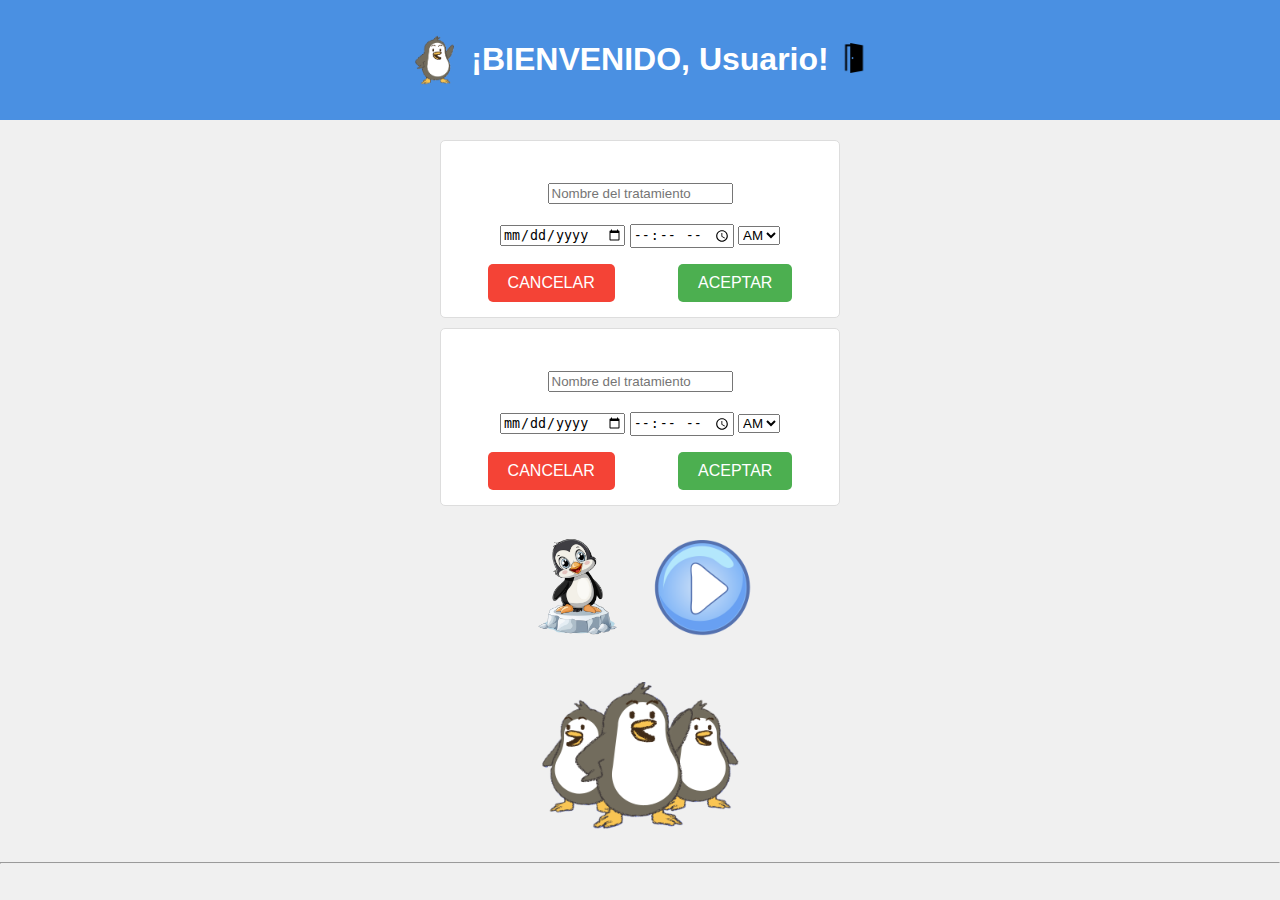
<file: index.html>
<!DOCTYPE html>
<html lang="es">
<head>
    <meta charset="UTF-8">
    <meta name="viewport" content="width=device-width, initial-scale=1.0">
    <title>App de Recordatorios</title>
    <link rel="stylesheet" href="css/styles.css">
</head>
<body>
    <header>
        <div class="header-container">
            <img src="hola.png" alt="Pingüino" class="penguin-icon">
            <h1>¡BIENVENIDO, <span id="user-name"></span>!</h1>
            <a href="#" id="logout-button">
                <img src="logout-icon.png" alt="Cerrar sesión" class="logout-icon">
            </a>
        </div>
    </header>
    <main>
        <section class="reminder">
            <div class="reminder-item">
                <h2><input type="text" placeholder="Nombre del tratamiento" id="treatment-name-1"></h2>
                <p>
                    <input type="date" id="date-1">  
                    <input type="time" id="time-1">
                    <select id="ampm-1">
                        <option value="AM">AM</option>
                        <option value="PM">PM</option>
                    </select>
                </p>
                <div class="buttons">
                    <button class="cancel-button">CANCELAR</button>
                    <button class="accept-button" onclick="setReminder(1)">ACEPTAR</button>
                </div>
            </div>
            <div class="reminder-item">
                <h2><input type="text" placeholder="Nombre del tratamiento" id="treatment-name-2"></h2>
                <p>
                    <input type="date" id="date-2"> 
                    <input type="time" id="time-2">
                    <select id="ampm-2">
                        <option value="AM">AM</option>
                        <option value="PM">PM</option>
                    </select>
                </p>
                <div class="buttons">
                    <button class="cancel-button">CANCELAR</button>
                    <button class="accept-button" onclick="setReminder(2)">ACEPTAR</button>
                </div>
            </div>
        </section>
        <section class="interactions">
            <a href="asistente.html"><img src="pinguin1.1.png" alt="Asistente Virtual" class="assist-icon"></a>
            <a href="juego.html"><img src="play.png" alt="Iniciar Juego" class="play-button"></a>
        </section>
    </main>
    <script src="js/scripts.js"></script>
    <a href="https://chat.whatsapp.com/DAaF2wUVEqP60aWuTMJgyf"><img src="pinguino.png" width="200"></a>
    <hr>
    <script>
        document.getElementById('user-name').innerText = localStorage.getItem('nombre') || 'Usuario';

        document.getElementById('logout-button').addEventListener('click', function() {
            localStorage.removeItem('nombre'); // Elimina el nombre del almacenamiento
            window.location.href = 'registro.html'; // Redirige a la página de registro
        });
    </script>
</body>
</html>
</file>
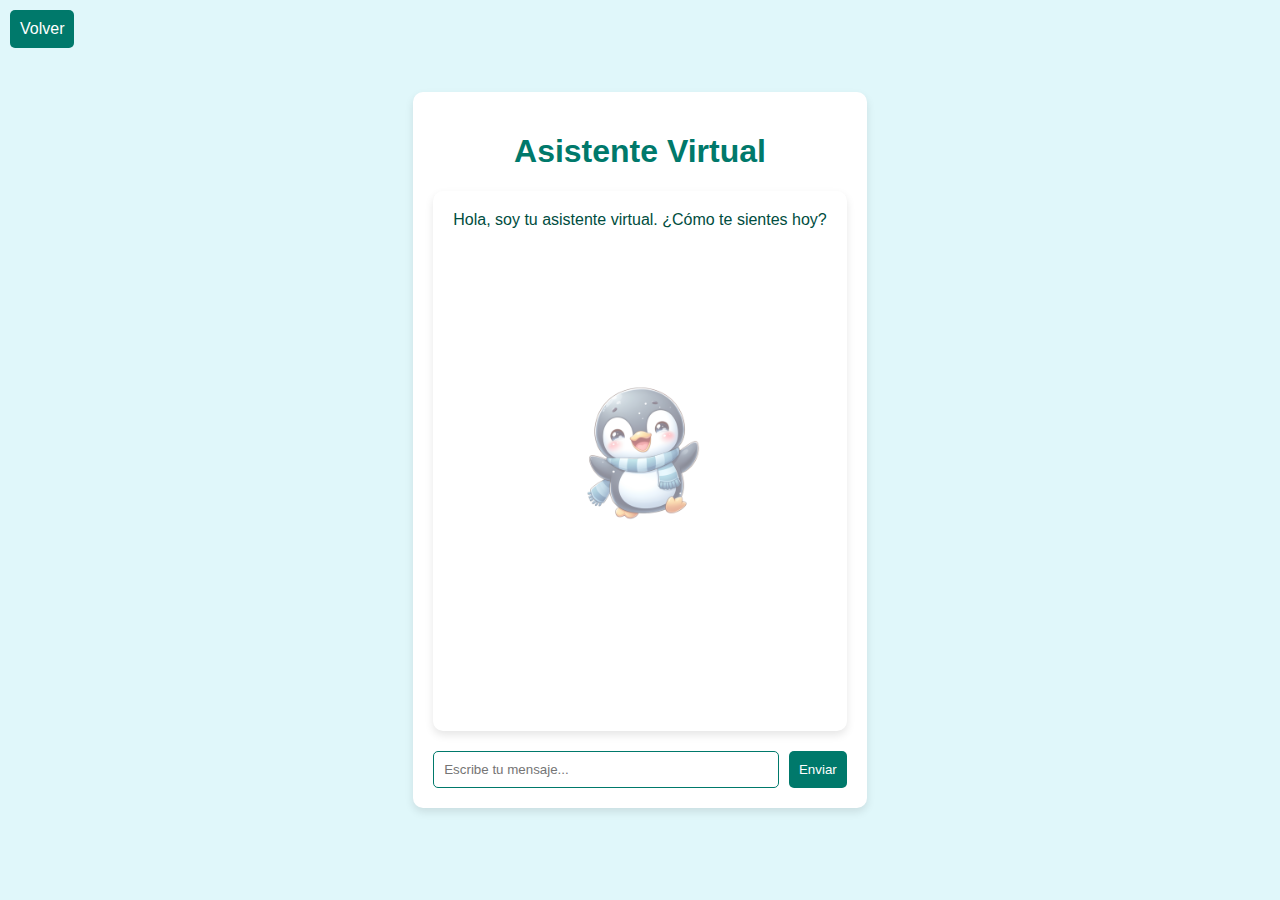
<file: asistente.html>
<!DOCTYPE html>
<html lang="es">
<head>
    <meta charset="UTF-8">
    <meta name="viewport" content="width=device-width, initial-scale=1.0">
    <title>Asistente Virtual</title>
    <style>
        body {
            font-family: Arial, sans-serif;
            background-color: #e0f7fa;
            color: #00796b;
            margin: 0;
            padding: 0;
            display: flex;
            justify-content: center;
            align-items: center;
            flex-direction: column;
            height: 100vh;
            position: relative;
        }
        .header {
            position: absolute;
            top: 10px;
            left: 10px;
        }
        .header button {
            padding: 10px;
            border: none;
            background-color: #00796b;
            color: #ffffff;
            border-radius: 5px;
            cursor: pointer;
            font-size: 16px;
        }
        .container {
            max-width: 800px;
            margin: auto;
            padding: 20px;
            background-color: #ffffff;
            border-radius: 10px;
            box-shadow: 0px 4px 8px rgba(0, 0, 0, 0.1);
            text-align: center;
            position: relative;
            z-index: 2;
        }
        .chatbox {
            background-color: #ffffff;
            border-radius: 10px;
            box-shadow: 0px 4px 8px rgba(0, 0, 0, 0.1);
            padding: 20px;
            height: 500px;
            overflow-y: auto;
            margin-bottom: 20px;
            position: relative; /* Posicionamiento relativo */
            z-index: 1; /* Asegurar que esté por debajo del pingüino */
        }
        .message {
            margin-bottom: 10px;
        }
        .user-message {
            text-align: right;
            color: #004d40;
        }
        .bot-message {
            text-align: left;
            color: #004d40;
        }
        .input-group {
            display: flex;
            justify-content: center;
            margin-top: 10px;
        }
        .input-group input {
            flex: 1;
            padding: 10px;
            border: 1px solid #00796b;
            border-radius: 5px;
            margin-right: 10px;
        }
        .input-group button {
            padding: 10px;
            border: none;
            background-color: #00796b;
            color: #ffffff;
            border-radius: 5px;
            cursor: pointer;
        }
        .penguin {
            position: absolute;
            top: 50%; /* Centrado verticalmente */
            left: 50%; /* Centrado horizontalmente */
            transform: translate(-50%, -50%); /* Para centrar completamente */
            width: 150px; /* Tamaño del pingüino */
            opacity: 0.5; /* Transparente */
            z-index: 3; /* Encima de todo */
        }
    </style>
</head>
<body>
    <div class="header">
        <a href="index.html"><button>Volver</button></a>
    </div>
    <div class="container">
        <h1>Asistente Virtual</h1>
        <div class="chatbox" id="chatbox">
            <div class="message bot-message">Hola, soy tu asistente virtual. ¿Cómo te sientes hoy?</div>
        </div>
        <div class="input-group">
            <input type="text" id="userInput" placeholder="Escribe tu mensaje...">
            <button onclick="sendMessage()">Enviar</button>
        </div>
    </div>
    <img src="pinguin.png" alt="Pingüino Asistente" class="penguin">

    <script>
        function sendMessage() {
            var userInput = document.getElementById('userInput').value;
            var chatbox = document.getElementById('chatbox');
            
            if (userInput.trim() === '') {
                return;
            }
            
            // Display user message
            var userMessageDiv = document.createElement('div');
            userMessageDiv.className = 'message user-message';
            userMessageDiv.textContent = userInput;
            chatbox.appendChild(userMessageDiv);
            
            // Process the user input and provide a response
            var response = generateResponse(userInput);
            
            // Display bot response
            var botMessageDiv = document.createElement('div');
            botMessageDiv.className = 'message bot-message';
            botMessageDiv.textContent = response;
            chatbox.appendChild(botMessageDiv);
            
            // Scroll to the bottom of the chatbox
            chatbox.scrollTop = chatbox.scrollHeight;
            
            // Clear user input
            document.getElementById('userInput').value = '';
        }

        function generateResponse(userInput) {
            var lowerInput = userInput.toLowerCase();
            
            if (lowerInput.includes('triste') || lowerInput.includes('enojado') || lowerInput.includes('estresado') ||
                lowerInput.includes('pesimista') || lowerInput.includes('miedo') || lowerInput.includes('temor')) {
                return 'Lo siento mucho que te sientas así. Recuerda que las dificultades son parte de la vida, pero siempre hay esperanza. Busca apoyo en tus seres queridos o en profesionales si lo necesitas. ¡No estás solo/a en esto!';
            } else if (lowerInput.includes('salud') || lowerInput.includes('me siento mal') || lowerInput.includes('dolor')) {
                return 'Es importante que sigas tu tratamiento y consultes a un médico real para recibir la atención adecuada. Mientras tanto, asegúrate de descansar y considera hacer una actividad recreativa que disfrutes. Si necesitas más ayuda, puedes unirte a nuestra comunidad o probar nuestro juego para distraerte.';
            } else if (lowerInput.includes('no puedo')) {
                return 'Entiendo que a veces puede ser difícil. Recuerda que puedes unirte a nuestra comunidad para recibir apoyo o probar nuestro juego para distraerte y relajarte un poco.';
            } else if (lowerInput.includes('gracias') || lowerInput.includes('muchas gracias')) {
                return '¡De nada! Si necesitas más ayuda, no dudes en preguntar.';
            } else if (lowerInput.includes('feliz') || lowerInput.includes('alegre')) {
                return '¡Que bueno! Si necesitas ayuda, no dudes en preguntar.';
            } else if (lowerInput.includes('esta bien') || lowerInput.includes('claro')) {
                return '¡No te desanimes! Cuentas con mi apoyo moral.';
            } else if (lowerInput.includes('gracioso') || lowerInput.includes('chiste')) {
                return 'Jaimito le pregunta a su madre: "¿Mamá, qué es lo que tienes en la barriga?". Y su madre embarazada le contesta: "Pues tengo un bebé que me ha regalado tu padre". El niño la mira con cara de susto y sale corriendo hasta donde está su padre y le dice: "Papá, Papá, ¡no le regales más bebés a mamá porque se los come!".';
            } else if (lowerInput.includes('recuerdo') || lowerInput.includes('algo bonito que me paso')) {
                return '¡Gracias por tu confianza! Tu historia es intrigante pero ¿sabes que es la cosa mas divertida y emocionante de la vida? ¡El presente!.';
            } else if (lowerInput.includes('hola')) {
                return '¡Hola! Espero que tengas un gran día. ¿En qué puedo ayudarte hoy?';
            } else if (lowerInput.includes('buenas tardes')) {
                return '¡Buenas tardes! ¿Cómo ha ido tu día hasta ahora?';
            } else if (lowerInput.includes('buenos dias')) {
                return '¡Buenos días! Espero que tengas un día productivo y positivo.';
            } else if (lowerInput.includes('buenas noches')) {
                return '¡Buenas noches! Espero que tengas un descanso reparador.';
            } else if (lowerInput.includes('que haces')) {
                return 'Estoy aquí para ayudarte. ¿Tienes alguna pregunta o necesitas asistencia?';
            } else if (lowerInput.includes('me consideras bonito')) {
                return 'La belleza está en el interior, y lo más importante es cómo te sientes contigo mismo.';
            } else if (lowerInput.includes('me consideras bonita')) {
                return 'La belleza viene en muchas formas, y lo más importante es que te sientas bien contigo misma.';
            } else if (lowerInput.includes('feo')) {
                return 'No te preocupes por eso. Lo que importa es cómo te ves a ti mismo y cómo tratas a los demás.';
            } else if (lowerInput.includes('fea')) {
                return 'Recuerda que la belleza es subjetiva. Eres única y eso es lo que importa.';
            } else if (lowerInput.includes('matarme') || lowerInput.includes('morirme') || lowerInput.includes('suicidarme')) {
                return 'Lamento que te sientas así. Es importante hablar con alguien que pueda ayudar, como un profesional o un ser querido. No estás solo/a en esto.';
            } else if (lowerInput.includes('curarme') || lowerInput.includes('sanarme') || lowerInput.includes('recuperarme')) {
                return 'Buscar ayuda es un paso importante. Hay personas y recursos disponibles para apoyarte en tu camino hacia la sanación.';
            } else if (lowerInput.includes('consejo')) {
                const randomAdvice = [
                    "Tómate tiempo para ti mismo.",
                    "Practica la gratitud diariamente.",
                    "Mantén un diario para tus pensamientos.",
                    "Haz ejercicio regularmente para liberar endorfinas.",
                    "No tengas miedo de pedir ayuda cuando la necesites."
                ];
                return randomAdvice[Math.floor(Math.random() * randomAdvice.length)];
            } else {
                return 'No estoy seguro de cómo responder a eso, pero estoy aquí para ayudarte en lo que necesites.';
            }
        }
    </script>
</body>
</html>
</file>
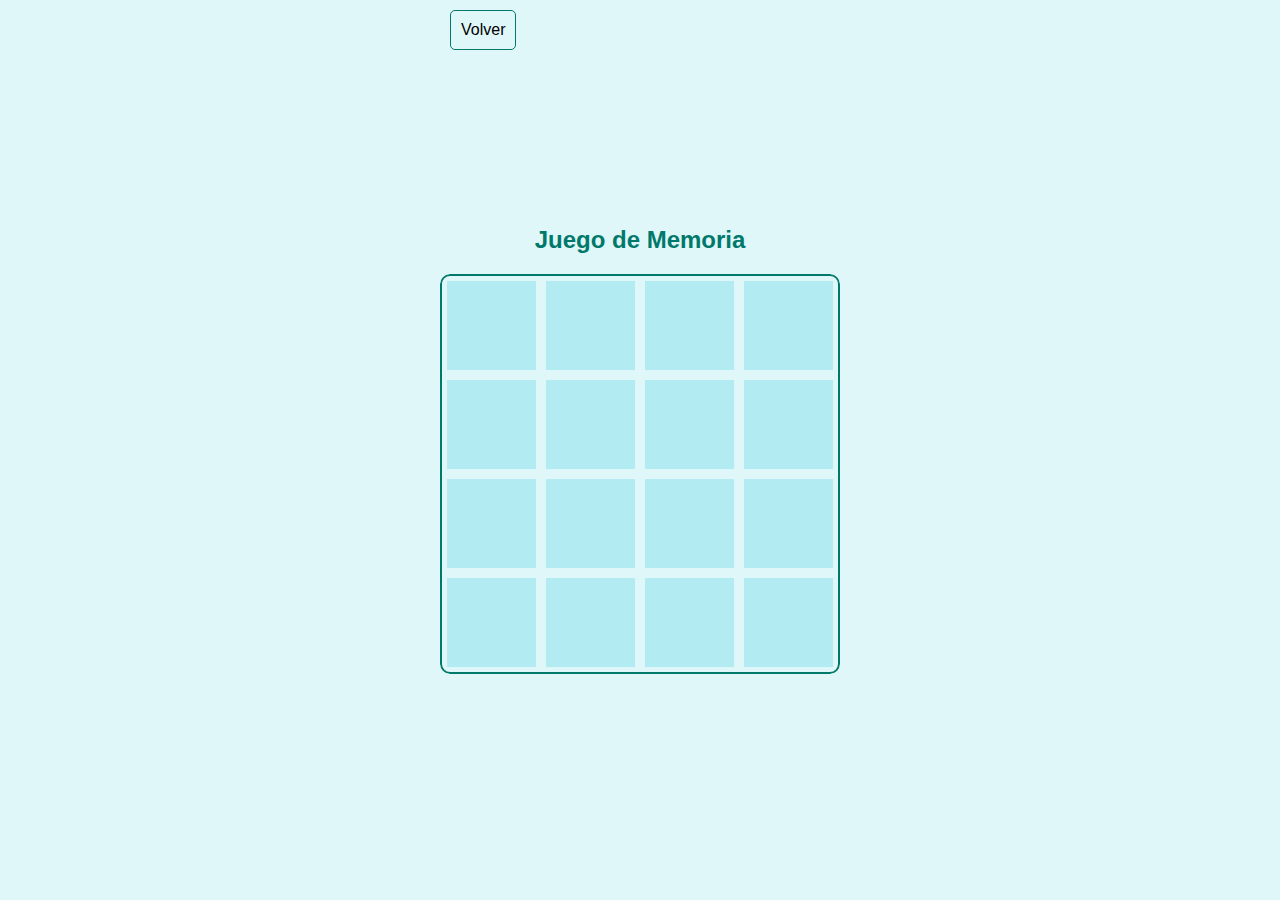
<file: juego.html>
<!DOCTYPE html>
<html lang="es">
<head>
    <meta charset="UTF-8">
    <meta name="viewport" content="width=device-width, initial-scale=1.0">
    <title>Juego de Memoria</title>
    <style>
        * {
            margin: 0;
            padding: 0;
            box-sizing: border-box;
        }

        body, html {
            height: 100%;
            display: flex;
            flex-direction: column;
            justify-content: center;
            align-items: center;
            background-color: #e0f7fa;
            position: relative;
            font-family: 'Arial', sans-serif;
        }

        h1 {
            color: #00796b;
            margin-bottom: 20px;
            font-size: 24px;
            text-align: center;
        }

        canvas {
            border: 2px solid #00796b;
            display: block;
            max-width: 100%;
            height: auto;
            width: 100%;
            max-height: 90vh;
            border-radius: 10px;
            box-shadow: 0 4px 10px rgba(0, 0, 0, 0.2);
        }

        .game-container {
            width: 90vw;
            max-width: 400px;
            height: 90vw;
            max-height: 400px;
            overflow: hidden;
            border-radius: 10px;
        }

        .modal {
            display: none;
            position: fixed;
            z-index: 10;
            left: 0;
            top: 0;
            width: 100%;
            height: 100%;
            background-color: rgba(0, 0, 0, 0.7);
            justify-content: center;
            align-items: center;
        }

        .modal-content {
            background-color: #ffffff;
            padding: 20px;
            border-radius: 8px;
            text-align: center;
            box-shadow: 0 4px 10px rgba(0, 0, 0, 0.2);
        }

        .modal-buttons {
            margin-top: 20px;
        }

        .modal-buttons button {
            padding: 10px 20px;
            margin: 10px;
            cursor: pointer;
            font-size: 16px;
            background-color: #00897b;
            color: white;
            border: none;
            border-radius: 5px;
            transition: background-color 0.3s;
        }

        .modal-buttons button:hover {
            background-color: #00796b;
        }

        .volver-btn {
            position: absolute;
            top: 10px;
            left: 10px;
            padding: 10px;
            background-color: #e0f7fa;
            border: 1px solid #00796b;
            cursor: pointer;
            font-size: 16px;
            z-index: 5;
            border-radius: 5px;
            transition: background-color 0.3s;
        }

        .volver-btn:hover {
            background-color: #b2ebf2;
        }

        .card {
            border-radius: 8px;
        }

    </style>
</head>
<body>

    <h1>Juego de Memoria</h1>

    <a href="index.html"><button class="volver-btn" onclick="volver('index.html')">Volver</button></a>

    <div class="game-container">
        <canvas id="memoryGameCanvas" width="400" height="400"></canvas>
    </div>

    <!-- Modal de victoria -->
    <div class="modal" id="winModal">
        <div class="modal-content">
            <h2>¡Felicidades, ganaste!</h2>
            <div class="modal-buttons">
                <button onclick="reiniciarJuego()">Reiniciar Juego</button>
                <a href="index.html"><button onclick="volver()">Volver</button></a>
            </div>
        </div>
    </div>

    <script>
        const canvas = document.getElementById('memoryGameCanvas');
        const ctx = canvas.getContext('2d');
        const winModal = document.getElementById('winModal');

        const rows = 4;
        const cols = 4;
        const cardSize = canvas.width / cols;
        let cards = [];
        let selectedCards = [];
        let flippedCards = [];

        function drawBoard() {
            for (let row = 0; row < rows; row++) {
                for (let col = 0; col < cols; col++) {
                    const x = col * cardSize;
                    const y = row * cardSize;

                    ctx.fillStyle = '#b2ebf2';
                    ctx.fillRect(x + 5, y + 5, cardSize - 10, cardSize - 10);
                }
            }
        }

        function shuffleCards() {
            const cardImages = [];
            for (let i = 0; i < (rows * cols) / 2; i++) {
                cardImages.push(i);
                cardImages.push(i);
            }
            cards = cardImages.sort(() => Math.random() - 0.5);
        }

        function drawCards() {
            for (let i = 0; i < cards.length; i++) {
                const row = Math.floor(i / cols);
                const col = i % cols;
                const x = col * cardSize;
                const y = row * cardSize;

                if (flippedCards.includes(i) || selectedCards.includes(i)) {
                    ctx.fillStyle = '#FFFFFF';
                    ctx.fillRect(x + 5, y + 5, cardSize - 10, cardSize - 10);
                    ctx.fillStyle = '#000000';
                    ctx.font = '40px Arial';
                    ctx.fillText(cards[i], x + 35, y + 65);
                } else {
                    ctx.fillStyle = '#b2ebf2';
                    ctx.fillRect(x + 5, y + 5, cardSize - 10, cardSize - 10);
                }
            }
            checkWin();
        }

        function checkWin() {
            if (flippedCards.length === cards.length) {
                winModal.style.display = 'flex';
            }
        }

        canvas.addEventListener('click', function (event) {
            const rect = canvas.getBoundingClientRect();
            const mouseX = event.clientX - rect.left;
            const mouseY = event.clientY - rect.top;

            const col = Math.floor(mouseX / cardSize);
            const row = Math.floor(mouseY / cardSize);
            const index = row * cols + col;

            if (selectedCards.includes(index) || flippedCards.includes(index)) return;

            selectedCards.push(index);

            if (selectedCards.length === 2) {
                if (cards[selectedCards[0]] === cards[selectedCards[1]]) {
                    flippedCards.push(...selectedCards);
                    selectedCards = [];
                } else {
                    setTimeout(() => {
                        selectedCards = [];
                        drawCards();
                    }, 1000);
                }
            }
            drawCards();
        });

        function reiniciarJuego() {
            winModal.style.display = 'none';
            flippedCards = [];
            selectedCards = [];
            shuffleCards();
            drawBoard();
            drawCards();
        }

        function volver() {
            alert('Volver a la página anterior');
        }

        function init() {
            shuffleCards();
            drawBoard();
            drawCards();
        }

        window.onload = init;
    </script>
</body>
</html>
</file>
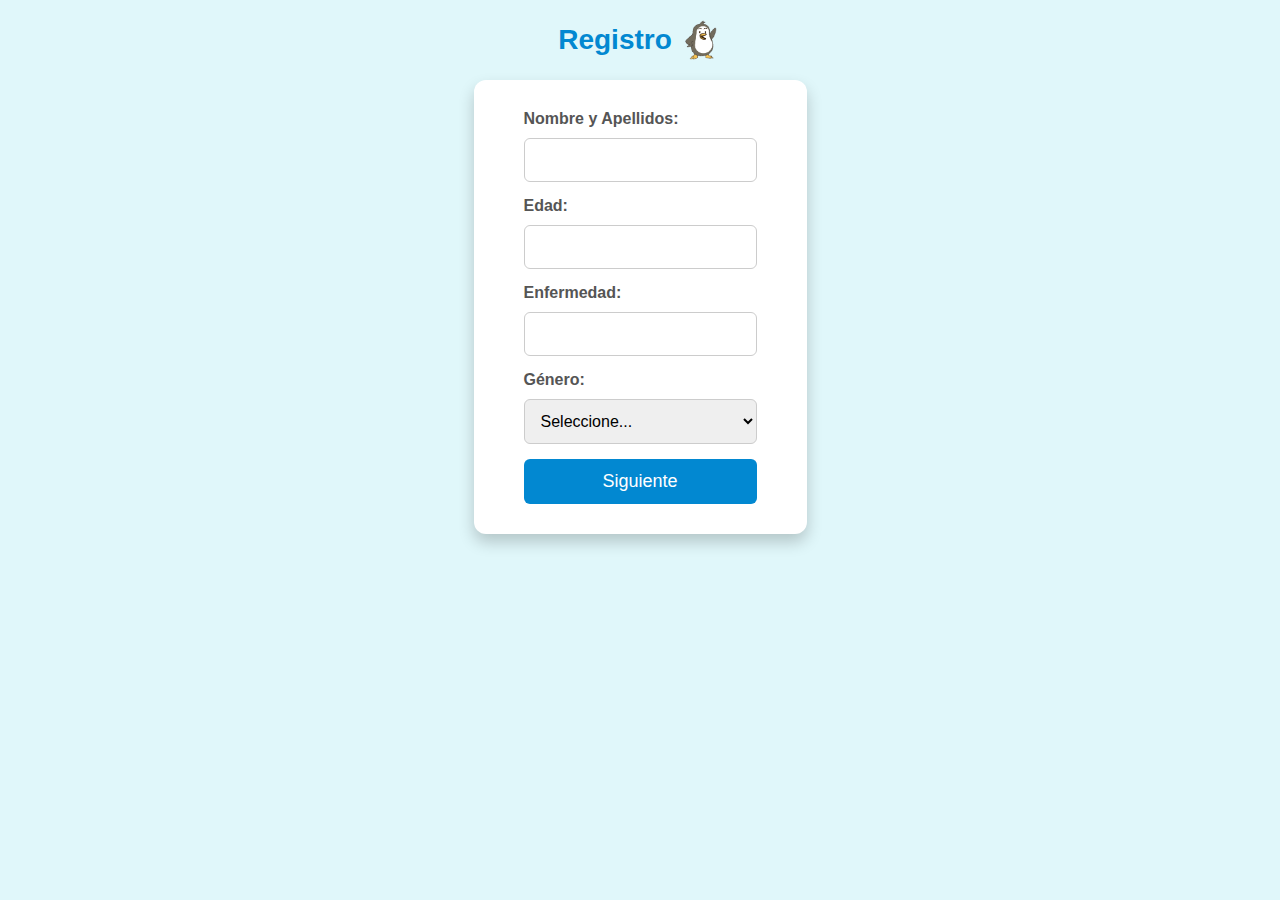
<file: registro.html>
<!DOCTYPE html>
<html lang="es">
<head>
    <meta charset="UTF-8">
    <meta name="viewport" content="width=device-width, initial-scale=1.0">
    <title>Página de Registro</title>
    <link rel="stylesheet" href="css/registro.css">
</head>
<body>
    <header>
        <h1>Registro</h1>
        <img src="penguin.png" alt="Pingüino" class="penguin-icon">
    </header>
    <main>
        <form id="registration-form">
            <div class="form-group">
                <label for="nombre">Nombre y Apellidos:</label>
                <input type="text" id="nombre" required>
            </div>

            <div class="form-group">
                <label for="edad">Edad:</label>
                <input type="number" id="edad" min="0" required>
            </div>

            <div class="form-group">
                <label for="enfermedad">Enfermedad:</label>
                <input type="text" id="enfermedad" required>
            </div>

            <div class="form-group">
                <label for="genero">Género:</label>
                <select id="genero" required>
                    <option value="">Seleccione...</option>
                    <option value="masculino">Masculino</option>
                    <option value="femenino">Femenino</option>
                    <option value="otro">Otro</option>
                </select>
            </div>

            <button type="submit">Siguiente</button>
        </form>
    </main>
    <script>
        // Verifica si ya hay un usuario registrado
        if (localStorage.getItem('nombre')) {
            window.location.href = 'index.html'; // Redirige si ya está registrado
        }

        document.getElementById('registration-form').addEventListener('submit', function(event) {
            event.preventDefault(); // Previene el envío del formulario

            const nombre = document.getElementById('nombre').value.trim();
            const edad = document.getElementById('edad').value.trim();
            const enfermedad = document.getElementById('enfermedad').value.trim();
            const genero = document.getElementById('genero').value;

            if (nombre && edad >= 0 && enfermedad && genero) {
                localStorage.setItem('nombre', nombre); // Guarda el nombre
                window.location.href = 'index.html'; // Redirige a la página principal
            } else {
                alert('Por favor, completa todos los campos correctamente.');
            }
        });
    </script>
</body>
</html>
</file>
<file: css/styles.css>
body {
    font-family: Arial, sans-serif;
    background-color: #f0f0f0;
    margin: 0;
    padding: 0;
    text-align: center;
}

.header-container {
    background-color: #4a90e2;
    padding: 20px;
    color: white;
    display: flex;
    align-items: center;
    justify-content: center;
    position: relative; /* Para que el botón se posicione correctamente */
}

.penguin-icon {
    width: 50px;
    margin-right: 10px;
}

.reminder {
    margin: 20px auto;
    max-width: 400px;
}

.reminder-item {
    background-color: #ffffff;
    border: 1px solid #ddd;
    border-radius: 5px;
    padding: 15px;
    margin-bottom: 10px;
}

.buttons {
    display: flex;
    justify-content: space-around;
    margin-top: 10px;
}

.cancel-button, .accept-button {
    padding: 10px 20px;
    border: none;
    border-radius: 5px;
    font-size: 16px;
    cursor: pointer;
}

.cancel-button {
    background-color: #f44336;
    color: white;
}

.accept-button {
    background-color: #4caf50;
    color: white;
}

.interactions {
    margin-top: 20px;
}

.assist-icon, .play-button {
    width: 100px;
    margin: 10px;
    cursor: pointer;
}

.logout-button {
    background: url('logout-icon.png') no-repeat center center;
    background-size: contain;
    width: 80px; /* Tamaño aumentado */
    height: 80px; /* Tamaño aumentado */
    border: none;
    cursor: pointer;
    position: absolute; /* Cambiado a posición absoluta */
    top: 20px; /* Ajustar la distancia desde la parte superior */
    right: 20px; /* Ajustar la distancia desde la derecha */
}

.logout-button:hover {
    opacity: 0.8; /* Efecto al pasar el mouse */
}
.logout-icon {
    width: 30px; /* Tamaño ajustado */
    height: auto; /* Mantiene la proporción */
    margin-left: 10px; /* Espacio entre el texto y el icono */
}
</file>
<file: css/registro.css>
/* Estilos Generales */
body {
    font-family: 'Arial', sans-serif;
    background-color: #e0f7fa; /* Fondo celeste claro */
    margin: 0;
    padding: 0;
    color: #333;
    display: flex;
    justify-content: center;
    align-items: flex-start; /* Alinea al inicio en lugar de al centro */
    height: 100vh;
}

header {
    text-align: center; /* Centra el texto en el header */
    margin-bottom: 20px; /* Espacio entre el header y el formulario */
    position: absolute; /* Permite que el header se ubique en la parte superior */
    top: 20px; /* Ajusta la posición vertical */
    width: calc(100% - 50px); /* Ocupa todo el ancho menos el espacio para el formulario */
    display: flex;
    justify-content: center; /* Centra los elementos en el header */
    align-items: center; /* Alinea verticalmente */
}

h1 {
    color: #0288d1; /* Título en color celeste */
    margin: 0;
    font-size: 28px;
}

.penguin-icon {
    width: 40px; /* Tamaño del pingüino */
    vertical-align: middle; /* Alinea el pingüino con el texto */
    margin-left: 10px; /* Espacio entre el texto y el pingüino */
}

main {
    display: flex;
    justify-content: center;
    align-items: flex-start; /* Alinea el formulario al inicio */
    margin-top: 80px; /* Espacio superior para el header */
}

form {
    background-color: white;
    padding: 30px 50px;
    border-radius: 12px;
    box-shadow: 0 8px 16px rgba(0, 0, 0, 0.2);
    max-width: 400px;
    width: 100%;
    box-sizing: border-box;
    text-align: center; /* Centra el contenido del formulario */
}

label {
    display: block;
    margin-bottom: 10px;
    color: #555;
    font-weight: bold;
    text-align: left;
}

input[type="text"],
input[type="number"],
select {
    width: 100%;
    padding: 12px;
    margin-bottom: 15px;
    border: 1px solid #ccc;
    border-radius: 6px;
    box-sizing: border-box;
    font-size: 16px;
    transition: border-color 0.3s ease;
}

input[type="text"]:focus,
input[type="number"]:focus,
select:focus {
    border-color: #0288d1; /* Borde celeste al enfocar */
    outline: none;
}

button {
    width: 100%;
    background-color: #0288d1; /* Botón celeste */
    color: white;
    padding: 12px;
    border: none;
    border-radius: 6px;
    font-size: 18px;
    cursor: pointer;
    transition: background-color 0.3s ease;
}

button:hover {
    background-color: #0277bd; /* Color más oscuro al pasar el mouse */
}
</file>
